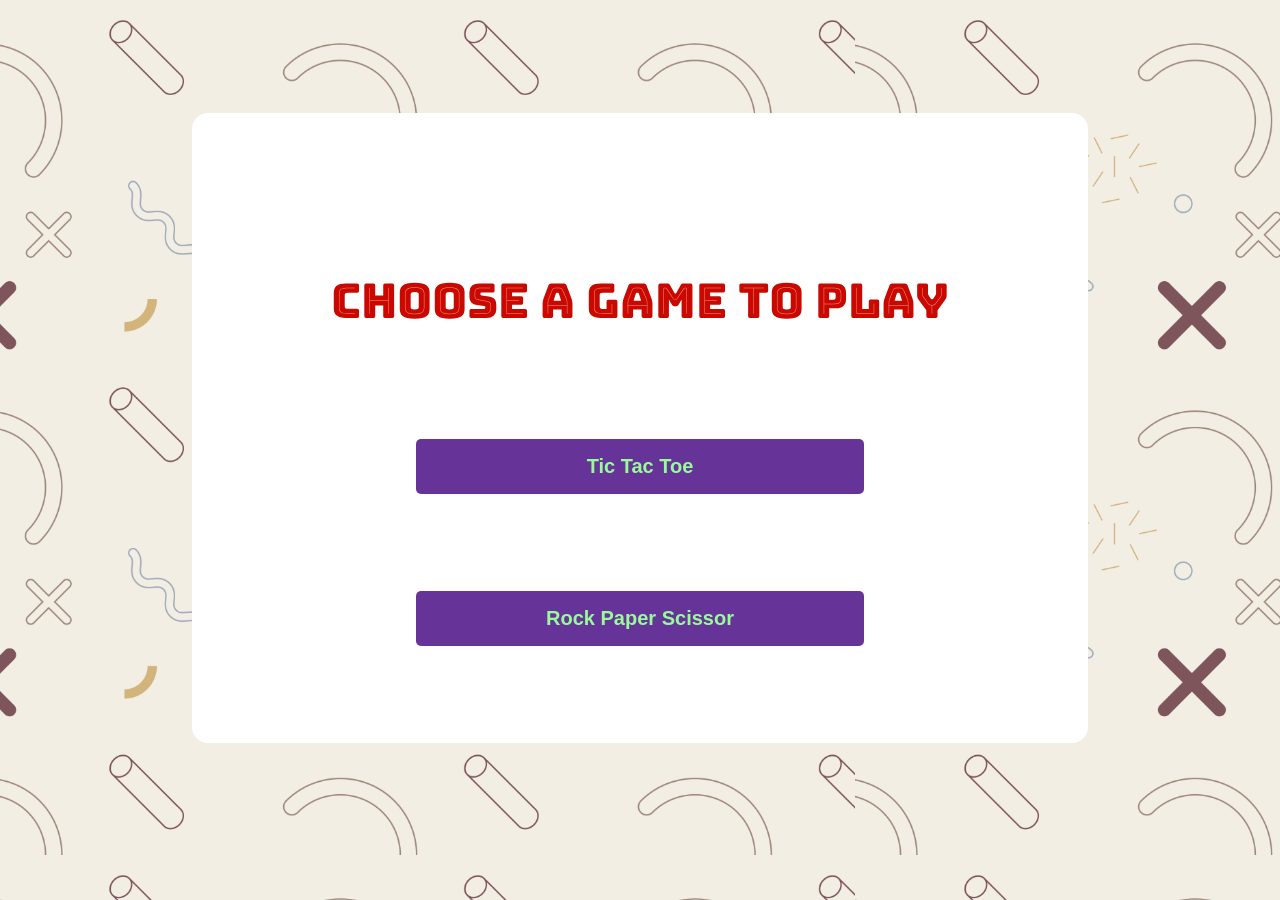
<file: index.html>
<!DOCTYPE html>
<html lang="en">
  <head>
    <meta charset="UTF-8" />
    <meta name="viewport" content="width=device-width, initial-scale=1.0" />
    <title>Games</title>
    <link rel="stylesheet" href="style.css" />
  </head>

  <body>
    <div class="wrapper">
      <div class="container card">
        <h1>Choose a game to play</h1>
        <button
          class="gameSelectBtn"
          onclick="window.location.href='tictactoe/tic.html'"
        >
          Tic Tac Toe
        </button>
        <button
          class="gameSelectBtn"
          onclick="window.location.href='rockpapsci/rock.html'"
        >
          Rock Paper Scissor
        </button>
      </div>
    </div>
  </body>
</html>
</file>
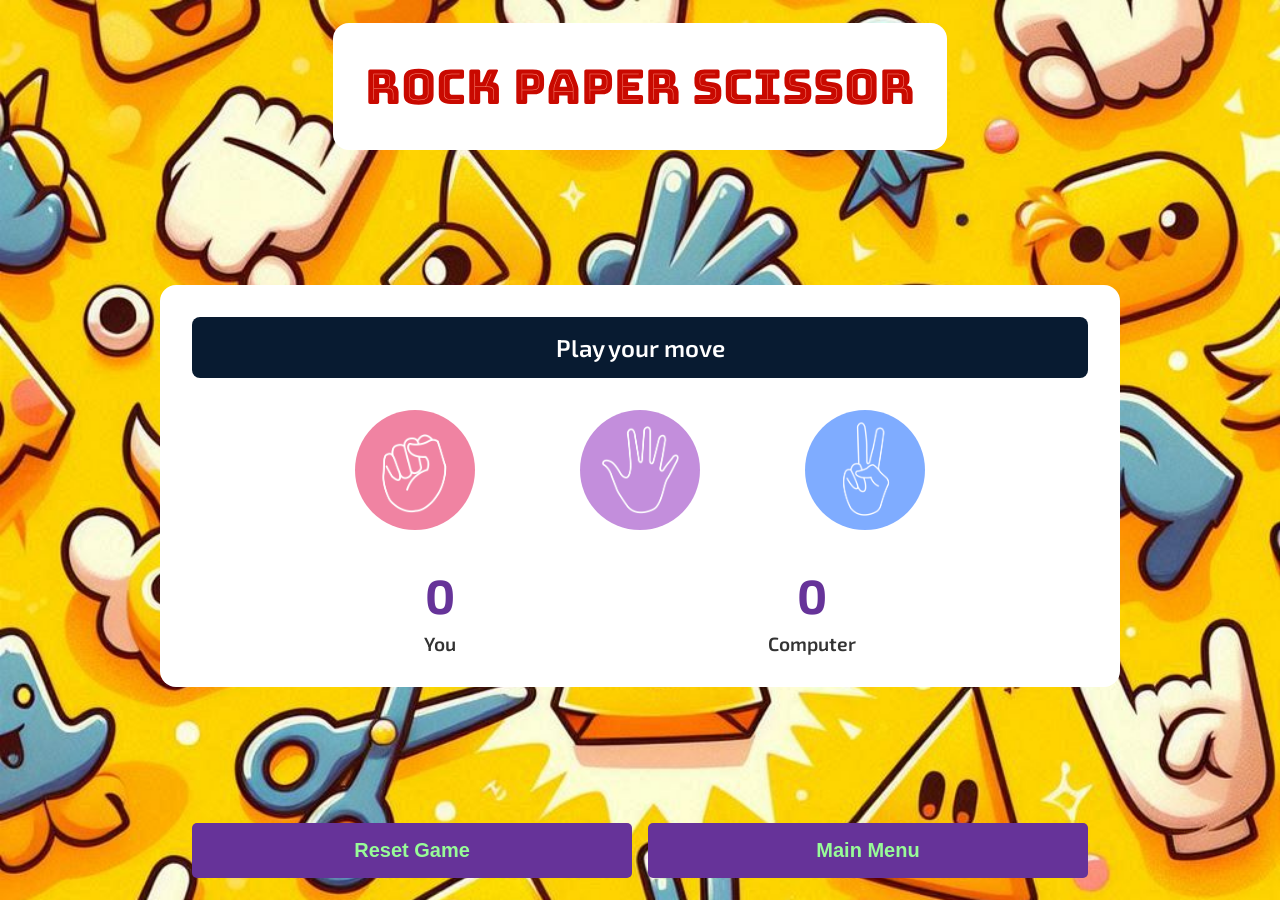
<file: rockpapsci/rock.html>
<!DOCTYPE html>
<html lang="en">
  <head>
    <meta charset="UTF-8" />
    <meta name="viewport" content="width=device-width, initial-scale=1.0" />
    <title>Rock Paper Scissors</title>
    <link rel="stylesheet" href="rock.css" />
  </head>

  <body>
    <div class="wrapper">
      <h1 class="card">Rock Paper Scissor</h1>
      <div class="container card">
        <div class="msg-container">
          <p id="msg">Play your move</p>
        </div>
        <div class="choices">
          <div class="choice" id="rock">
            <img src="rockimgs/rock.png" alt="rock-img" />
          </div>
          <div class="choice" id="paper">
            <img src="rockimgs/paper.png" alt="paper-img" />
          </div>
          <div class="choice" id="scissors">
            <img src="rockimgs/scissors.png" alt="scissor-img" />
          </div>
        </div>
        <div class="score-board">
          <div class="score">
            <p id="user-score">0</p>
            <p>You</p>
          </div>
          <div class="score">
            <p id="comp-score">0</p>
            <p>Computer</p>
          </div>
        </div>
      </div>
      <div class="bottom-buttons">
        <button id="reset-btn">Reset Game</button>
        <button id="menu-btn">Main Menu</button>
      </div>
    </div>
    <script src="rock.js"></script>
  </body>
</html>
</file>
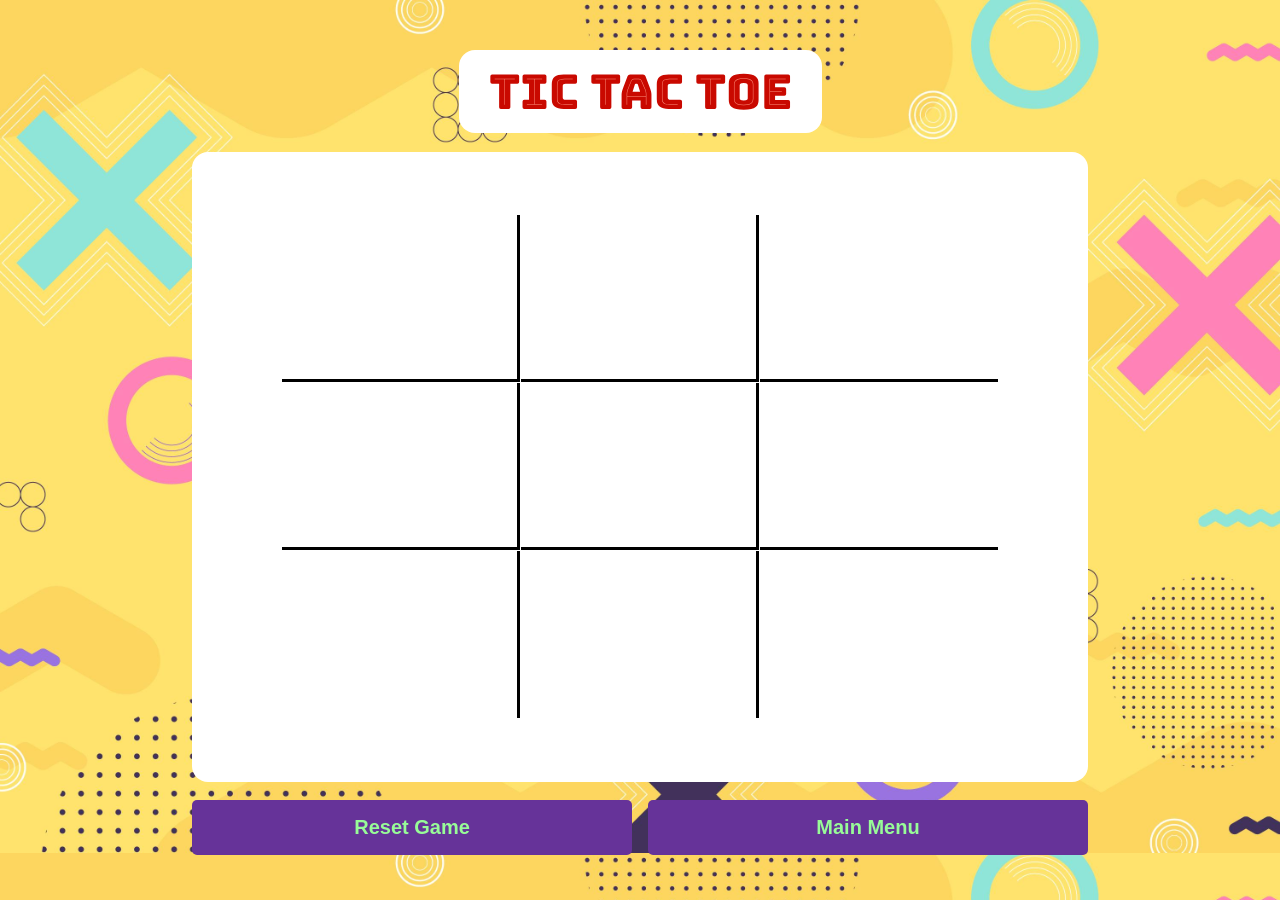
<file: tictactoe/tic.html>
<!DOCTYPE html>
<html lang="en">
  <head>
    <meta charset="UTF-8" />
    <meta name="viewport" content="width=device-width, initial-scale=1.0" />
    <link rel="stylesheet" href="tic.css" />
    <title>Tic Tac Toe</title>
  </head>

  <body>
    <div class="msg-container hide">
      <p id="msg">Winner</p>
      <button id="new-btn">New Game</button>
      <button id="menu-btn">Main Menu</button>
    </div>
    <main class="wrapper">
      <h1 class="card">Tic Tac Toe</h1>
      <div class="container card">
        <div class="game">
          <button class="box"></button>
          <button class="box"></button>
          <button class="box"></button>
          <button class="box"></button>
          <button class="box"></button>
          <button class="box"></button>
          <button class="box"></button>
          <button class="box"></button>
          <button class="box"></button>
        </div>
      </div>
      <div class="bottom-buttons">
        <button id="reset-btn">Reset Game</button>
        <button id="bottom-menu-btn">Main Menu</button>
      </div>
    </main>
    <script src="tic.js"></script>
  </body>
</html>
</file>
<file: style.css>
@import url("https://fonts.googleapis.com/css2?family=Bungee+Outline&family=Bungee+Tint&display=swap");
@import url("tictactoe/tic.css");

* {
  margin: 0;
  padding: 0;
}

body {
  background-color: lightyellow;
  text-align: center;
  align-items: center;
  justify-content: center;
  background-image: url(mainimgs/background.jpg);
  background-size: contain;
}

.wrapper {
  align-items: center;
  justify-content: center;
}

.container {
  display: flex;
  flex-direction: column;
  justify-content: space-evenly;
}

.gameSelectBtn {
  padding: 1rem;
  font-size: 1.25rem;
  background-color: rebeccapurple;
  color: palegreen;
  border-radius: 5px;
  border: none;
  width: 50%;
  cursor: pointer;
  transition: background-color 0.2s, color 0.2s;
  font-weight: 600;
}

.gameSelectBtn:hover {
  background-color: palegreen;
  color: rebeccapurple;
}
</file>
<file: rockpapsci/rock.css>
@import url("https://fonts.googleapis.com/css2?family=Exo+2:ital,wght@0,100..900;1,100..900&display=swap");
@import url("https://fonts.googleapis.com/css2?family=Bungee+Outline&family=Bungee+Tint&display=swap");

* {
  padding: 0;
  margin: 0;
}

body {
  background-image: url(rockimgs/background.png);
  background-size: cover;
  display: flex;
  align-items: center;
  justify-content: center;
  min-height: 100vh;
  text-align: center;
}

.wrapper {
  display: flex;
  flex-direction: column;
  align-items: center;
  justify-content: space-between;
  gap: 2rem;
  height: 95vh;
}

.card {
  background-color: white;
  border: none;
  border-radius: 1rem;
  width: fit-content;
  height: fit-content;
  padding: 2rem;
  position: relative;
  overflow: visible;
}

h1 {
  font-family: "Bungee Tint";
  font-size: 48px;
  color: brown;
  padding: 10px 30px;
  margin: 0;
}

.container {
  display: flex;
  flex-direction: column;
  align-items: center;
  justify-content: space-evenly;
  gap: 2rem;
  min-width: 70vw;
}

.choices {
  width: 80%;
  display: flex;
  flex-direction: row;
  justify-content: space-evenly;
  gap: 2rem;
}

.choice {
  cursor: pointer;
}

.choice img:hover {
  box-shadow: 5px 5px 10px 5px rgba(0, 0, 0, 0.5);
  transform: scale(1.1);
}

.choice img {
  width: 120px;
  height: 120px;
  border-radius: 50%;
  object-fit: cover;
  cursor: pointer;
  transition: transform 0.2s, box-shadow 0.2s;
  pointer-events: auto;
}

.score-board {
  display: flex;
  justify-content: space-evenly;
  gap: 5rem;
  font-family: "Exo 2";
  width: 100%;
}

.score {
  display: flex;
  flex-direction: column;
  align-items: center;
  gap: 0.5rem;
}

.score p:first-child {
  font-size: 3rem;
  font-weight: bold;
  color: rebeccapurple;
}

.score p:last-child {
  font-size: 1.2rem;
  font-weight: 600;
  color: #333;
}

.msg-container {
  width: 100%;
  position: relative;
  z-index: 1;
}

#msg {
  font-family: "Exo 2";
  font-size: 1.5rem;
  font-weight: 600;
  padding: 1rem 2rem;
  border-radius: 0.5rem;
  background-color: #081b31;
  color: white;
  transition: background-color 0.3s;
}

.bottom-buttons {
  display: flex;
  gap: 1rem;
  width: 70vw;
}

#reset-btn,
#menu-btn {
  padding: 1rem;
  font-size: 1.25rem;
  background-color: rebeccapurple;
  color: palegreen;
  border-radius: 5px;
  border: none;
  width: 50%;
  cursor: pointer;
  transition: background-color 0.2s, color 0.2s;
  font-weight: 600;
}

#reset-btn:hover,
#menu-btn:hover {
  background-color: palegreen;
  color: rebeccapurple;
}
</file>
<file: tictactoe/tic.css>
@import url("https://fonts.googleapis.com/css2?family=Bungee+Outline&family=Bungee+Tint&display=swap");
@import url("https://fonts.googleapis.com/css2?family=Exo+2:ital,wght@0,100..900;1,100..900&display=swap");

* {
  margin: 0;
  padding: 0;
}

body {
  text-align: center;
  align-items: center;
  justify-content: center;
  display: flex;
  justify-content: space-evenly;
  background-image: url(ticimgs/background.jpg);
  background-size: contain;
}

.card {
  background-color: white;
  border: none;
  border-radius: 1rem;
  width: fit-content;
  height: fit-content;
}

.wrapper {
  align-items: center;
  justify-content: space-between;
  display: flex;
  flex-direction: column;

  height: 95vh;
}

.container {
  height: 70vh;
  width: 70vw;
  display: flex;
  align-items: center;
  justify-content: center;
}

h1 {
  font-family: Bungee Tint;
  font-size: 48px;
  margin-top: 50px;
  color: brown;
  padding: 10px 30px;
}

.game {
  height: 80%;
  width: 80%;
  display: flex;
  flex-wrap: wrap;
  align-items: center;
  justify-content: space-between;
  background-color: transparent;
  gap: 0;
}

.box {
  height: 33.2%;
  width: 33.2%;
  font-size: 8vmin;
  color: brown;
  background-color: white;
  border: none;
  border-right: 3px solid black;
  border-bottom: 3px solid black;
  cursor: pointer;
  transition: background-color 0.2s;
}

.box:hover:not(:disabled) {
  background-color: #f0f0f0;
}

.box:nth-child(3n) {
  border-right: none;
}

.box:nth-child(n + 7) {
  border-bottom: none;
}

.player-o {
  color: #3b82f6;
}

.player-x {
  color: #ef4444;
}

.bottom-buttons {
  display: flex;
  gap: 1rem;
  width: 100%;
}

#reset-btn {
  padding: 1rem;
  font-size: 1.25rem;
  background-color: rebeccapurple;
  color: palegreen;
  border-radius: 5px;
  border: none;
  width: 50%;
  cursor: pointer;
  transition: background-color 0.2s, color 0.2s;
  font-weight: 600;
}

#reset-btn:hover {
  background-color: palegreen;
  color: rebeccapurple;
}

#bottom-menu-btn {
  padding: 1rem;
  font-size: 1.25rem;
  background-color: rebeccapurple;
  color: palegreen;
  border-radius: 5px;
  border: none;
  width: 50%;
  cursor: pointer;
  transition: background-color 0.2s, color 0.2s;
  font-weight: 600;
}

#bottom-menu-btn:hover {
  background-color: palegreen;
  color: rebeccapurple;
}

#new-btn {
  padding: 1rem;
  font-size: 1.25rem;
  background-color: rebeccapurple;
  color: palegreen;
  border-radius: 5px;
  border: none;
  cursor: pointer;
  transition: background-color 0.2s, color 0.2s;
  font-weight: 600;
}

#new-btn:hover {
  background-color: palegreen;
  color: rebeccapurple;
}

#menu-btn {
  padding: 1rem;
  font-size: 1.25rem;
  background-color: rebeccapurple;
  color: palegreen;
  border-radius: 5px;
  border: none;
  cursor: pointer;
  transition: background-color 0.2s, color 0.2s;
  font-weight: 600;
}

#menu-btn:hover {
  background-color: palegreen;
  color: rebeccapurple;
}

.msg-container {
  height: 100vh;
  width: 100vw;
  display: flex;
  align-items: center;
  justify-content: center;
  flex-direction: column;
  gap: 3rem;
  position: fixed;
  top: 0;
  left: 0;
  background-color: rgba(0, 0, 0, 0.8);
  z-index: 1000;
}

#msg {
  font-size: 3rem;
  background-color: white;
  border-radius: 1rem;
  padding: 2rem;
  color: brown;
}

.hide {
  display: none;
}
</file>
